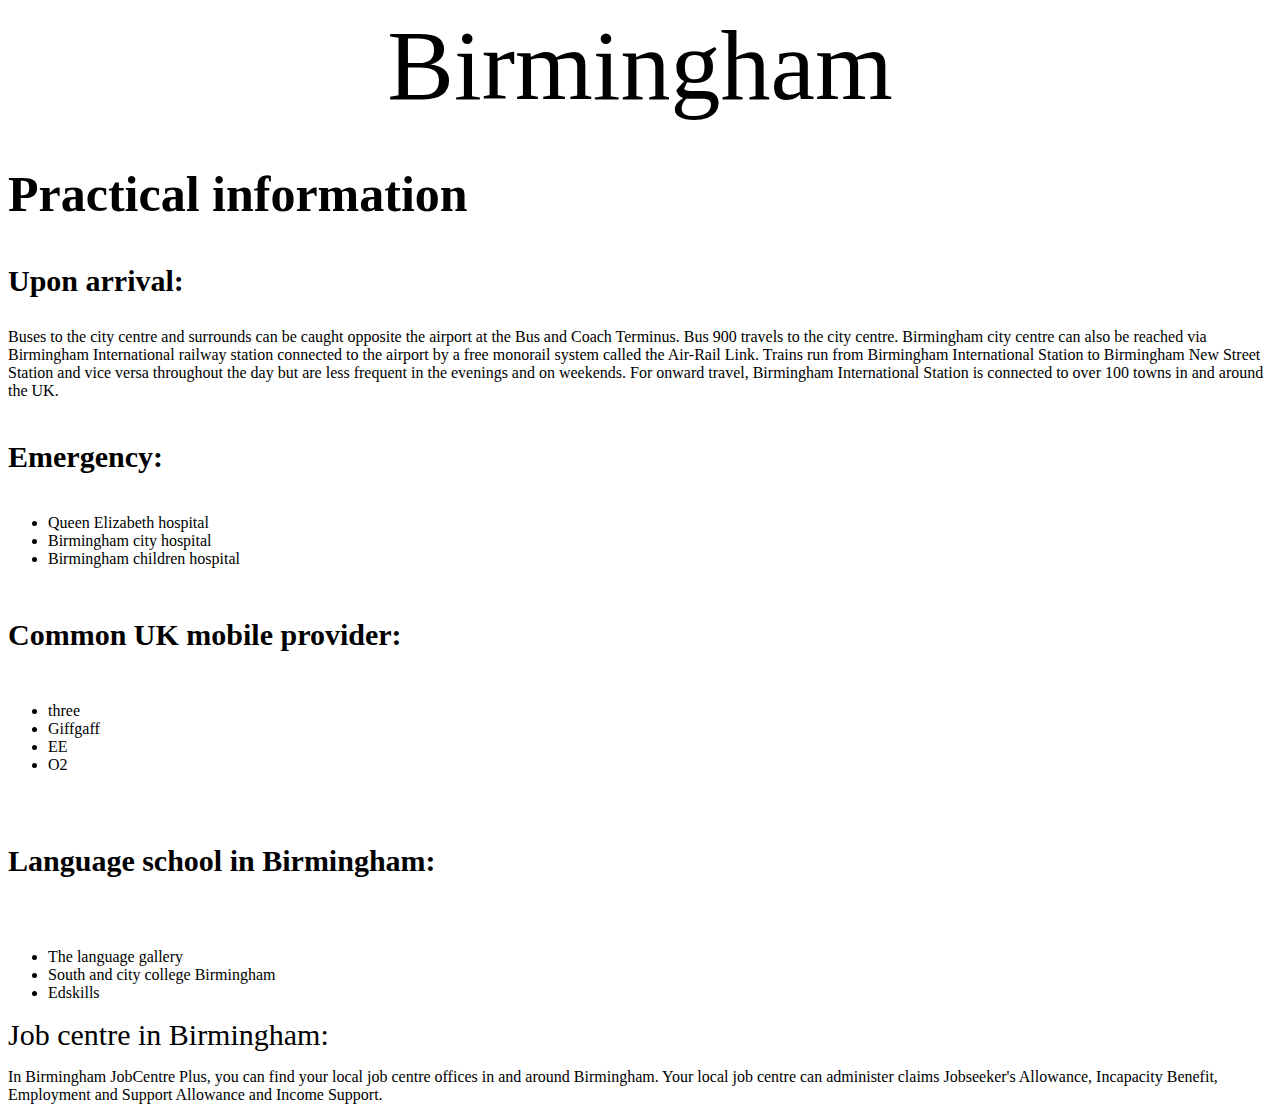
<file: practical info.html>
<!DOCTYPE html>
<html>
<link href="practical info.css" rel="stylesheet"/>

  <title> Practical information </title>


<div class="birmingham">
<heading>
  <background-image="https://www.meetbirmingham.com/imageresizer/?image=%2fdbimgs%2fWhy%20Birmingham.jpg&action=MediaGalleryNew" alt="city"/>


  Birmingham

</heading>

</body>
</div>
<div>
<body>
  <h2 style="font-size:50px;font-family:calibri;">
    Practical information
  </h2>
</body>
</div>
<h3 style="font-size:30px;">
  Upon arrival:
</h3>
<p>
  Buses to the city centre and surrounds can be caught opposite the airport at the Bus and Coach Terminus. Bus 900 travels to the city centre. Birmingham city centre can also be reached via Birmingham International railway station connected to the airport by a free monorail system called the Air-Rail Link. Trains run from Birmingham International Station to Birmingham New Street Station and vice versa throughout the day but are less frequent in the evenings and on weekends. For onward travel, Birmingham International Station is connected to over 100 towns in and around the UK.
</p>

  <h4 style="font-size:30px;">
    Emergency:
  </h4>
 <ul>
    <li>Queen Elizabeth hospital</li>
    <li>Birmingham city hospital</li>
   <li>Birmingham children hospital</li>
  </ul>
  <h5 style="font-size:30px;">
    Common UK mobile provider:
  </h5>
  <ul>
     <li>three</li>
     <li>Giffgaff</li>
    <li>EE</li>
    <li>O2</li>
   </ul>
   <h6 style="font-size:30px;">
     Language school in Birmingham:
   </h6>
   <ul>
      <li>The language gallery</li>
      <li>South and city college Birmingham</li>
     <li>Edskills</li>
    </ul>
    <h7 style="font-size:30px;">
      Job centre in Birmingham:
    </h7>
    <p>
    In Birmingham JobCentre Plus, you can find your local job centre offices in
    and around Birmingham. Your local job centre can administer claims Jobseeker's Allowance,
    Incapacity Benefit, Employment and Support Allowance and Income Support.
  </p>


</html>
</file>
<file: practical info.css>
#center{text-align: center;}
background size: {width:1000px;height: 400px;}
.birmingham{
  font-family:italic;
  font-size:100px;
  text-align: center;
background-image: url(https://www.meetbirmingham.com/imageresizer/?image=%2fdbimgs%2fWhy%20Birmingham.jpg&action=MediaGalleryNew) }
background-size:500px
</file>
